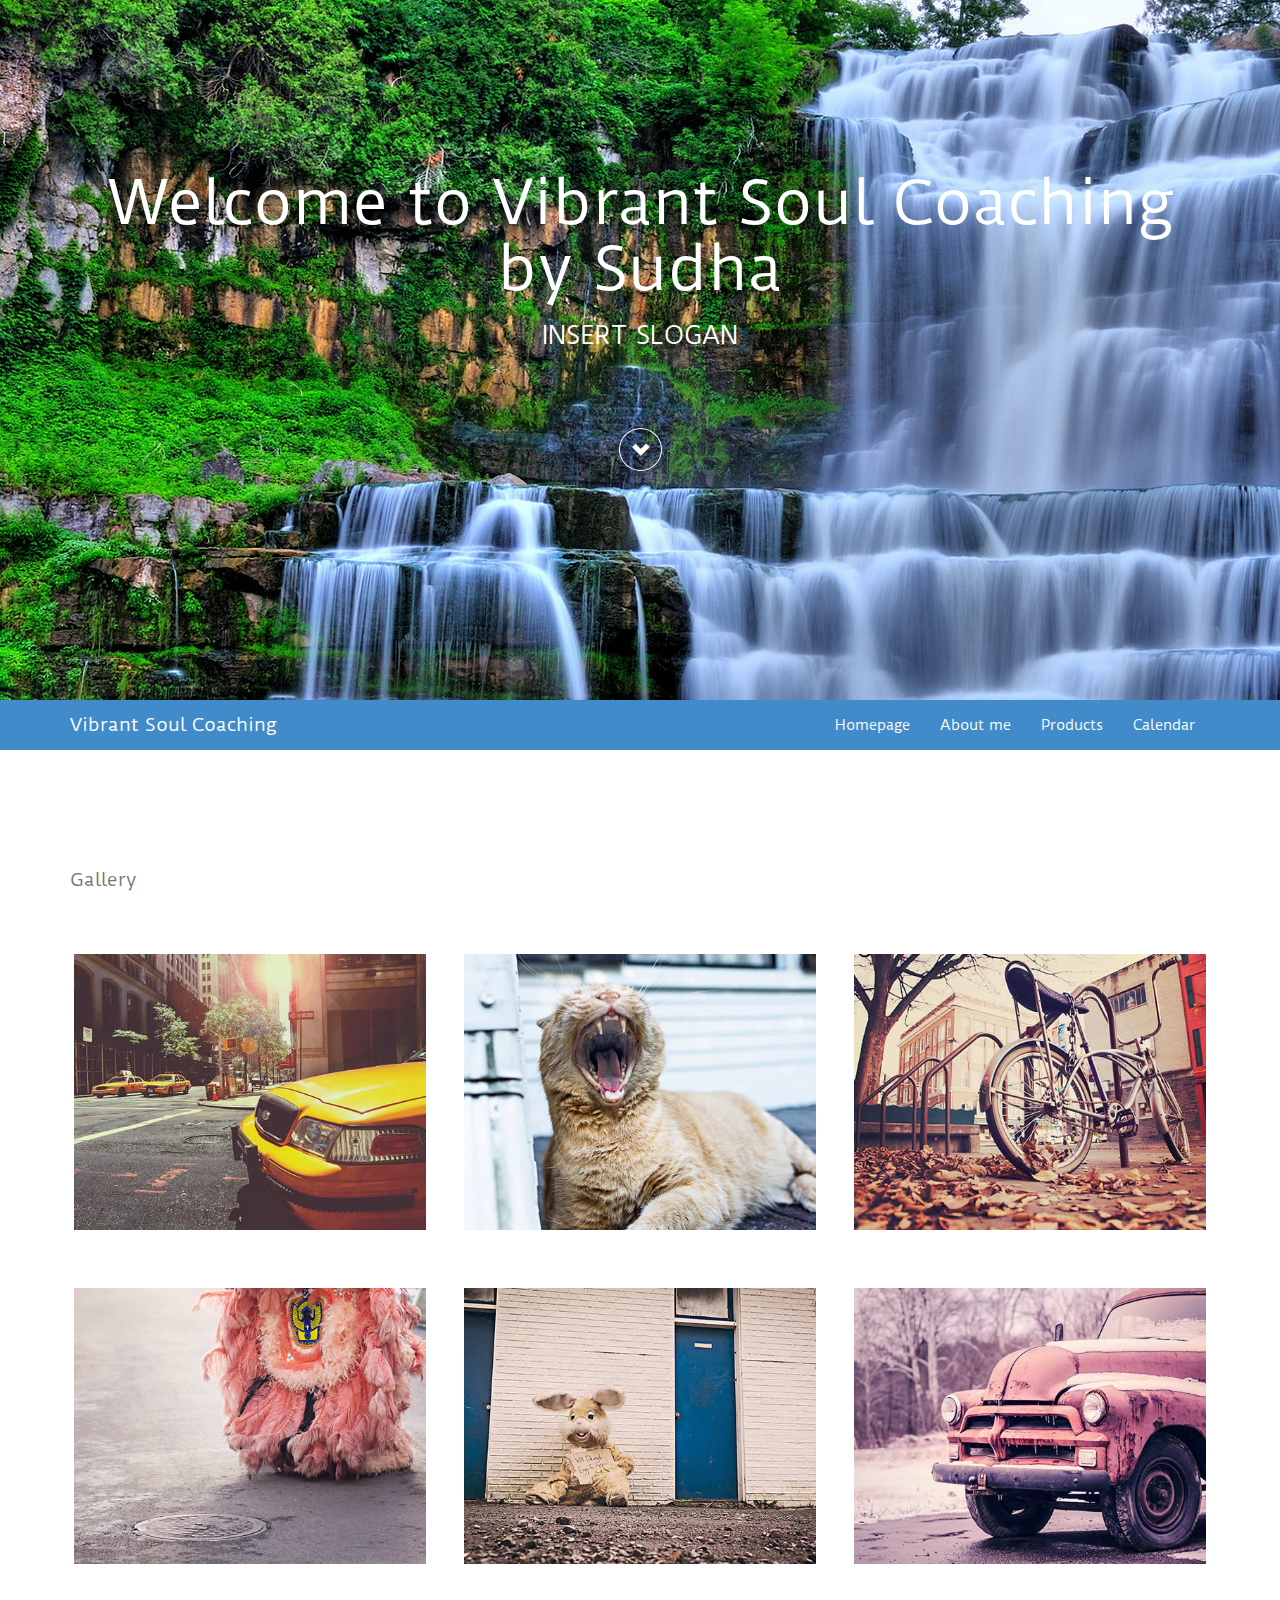
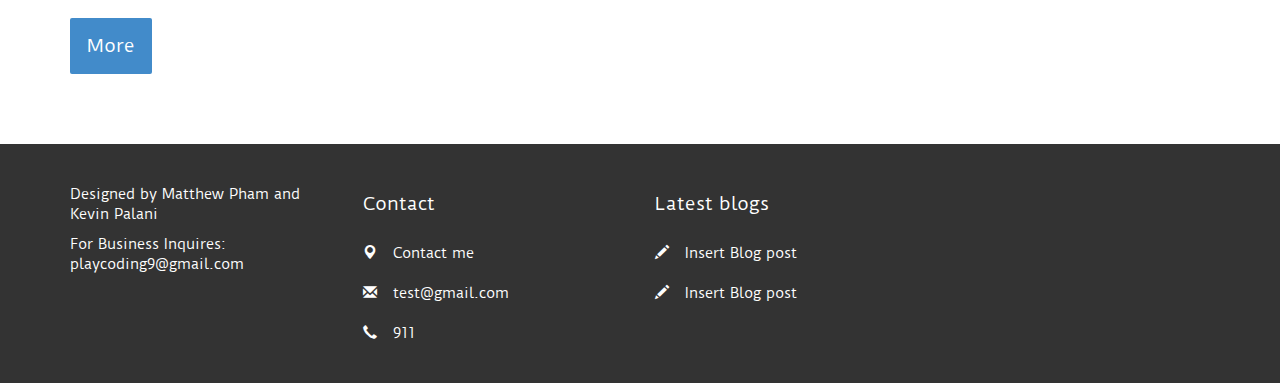
<file: index.html>
<!DOCTYPE html>
<html>
  <head>
    <title>Vibrant Soul Coaching</title>
    <meta name="viewport" content="width=device-width, initial-scale=1.0">
    <link href="css/bootstrap.css" rel="stylesheet">
    <link href="css/style.css" rel="stylesheet">
  </head>
  <body>
    <header> 
      <div class="container"> 
        <center>
            <h1>Welcome to Vibrant Soul Coaching by Sudha   </h1>
            <h3>INSERT SLOGAN</h3>
            <div class="skroler">
              <a href="#about"> <span class="glyphicon glyphicon-chevron-down"></span></a>
            </div>
        </center>
      </div>
    </header>

    <div id="nav">
    <nav class="navbar navbar-default navbar-static affix-top" role="navigation">
      <!-- Brand and toggle get grouped for better mobile display -->
      <div class="container">
      <div class="navbar-header">
        <button type="button" class="navbar-toggle" data-toggle="collapse" data-target="#bs-example-navbar-collapse-1">
          <span class="sr-only">Toggle navigation</span>
          <span class="icon-bar"></span>
          <span class="icon-bar"></span>
          <span class="icon-bar"></span>
        </button>
        <a class="navbar-brand" href="index.html">Vibrant Soul Coaching</a>
      </div>

      <!-- Collect the nav links, forms, and other content for toggling -->
      <div class="collapse navbar-collapse" id="bs-example-navbar-collapse-1">
        <ul class="nav navbar-nav">
        </ul>
        <ul class="nav navbar-nav navbar-right">
          <li><a href="index.html">Homepage</a></li>
          <li><a href="aboutme.html">About me</a></li>
          <li><a href="products.html">Products</a></li>
          <li><a href="calendar.html">Calendar</a></li>

        
        </ul>
      </div>
    </div>
    </nav>
  </div>


    <section id="portfolio">
      <div class="container">
        <h4>Gallery</h4>
        <div class="row">
          <div class="col-md-4">
            <a href="">
            <div class="thumbnail">
              <div class="caption">
            This is a car.
              </div>
              <img src="img/gal/1.jpg" width="100%" height="100%">
            </div>
            </a>
          </div>
          <div class="col-md-4">
            <a href="">
            <div class="thumbnail">
              <div class="caption">
           This is a tiger.
              </div>
              <img src="img/gal/2.jpg" width="100%" height="100%">
            </div>
            </a>
          </div>
          <div class="col-md-4">
            <a href="">
            <div class="thumbnail">
              <div class="caption">
             This is a bike.
              </div>
              <img src="img/gal/3.jpg" width="100%" height="100%">
            </div>
            </a>
          </div>
        </div>
        <div class="row">
          <div class="col-md-4">
            <a href="">
            <div class="thumbnail">
              <div class="caption">
              This is a flamingo.
              </div>
              <img src="img/gal/4.jpg" width="100%" height="100%">
            </div>
            </a>
          </div>
          <div class="col-md-4">
            <a href="">
            <div class="thumbnail">
              <div class="caption">
            This is a bunny.
              </div>
              <img src="img/gal/5.jpg" width="100%" height="100%">
            </div>
            </a>
          </div>
          <div class="col-md-4">
            <a href="">
            <div class="thumbnail">
              <div class="caption">
             This is a truck.
              </div>
              <img src="img/gal/6.jpg" width="100%" height="100%">
            </div>
            </a>
          </div>
        </div>
        <a href="" class="btn btn-primary btn-lg" role="button">More</a>
      </div>
    </section>



  <footer>
  
    <div class="container">
      <div class="row">
        <div class="col-md-3">
          <p>Designed by Matthew Pham and Kevin Palani</Palani>
          <p>For Business Inquires: playcoding9@gmail.com</p>
        </div>
        <div class="col-md-3">
          <h4>Contact</h4>
          <div class="row">
            <div class="col-md-1"><span class="glyphicon glyphicon-map-marker"></span></div>
            <div class="col-md-10">Contact me</div>
          </div><br>
          <div class="row">
            <div class="col-md-1"><span class="glyphicon glyphicon-envelope"></span></div>
            <div class="col-md-10">test@gmail.com</div>
          </div><br>
          <div class="row">
            <div class="col-md-1"><span class="glyphicon glyphicon-earphone"></span></div>
            <div class="col-md-10">911</div>
          </div>
        </div>
        <div class="col-md-3">
          <h4>Latest blogs</h4>
          <div class="row">
            <div class="col-md-1"><span class="glyphicon glyphicon-pencil"></span></div>
            <div class="col-md-10">Insert Blog post</div>
          </div><br>
          <div class="row">
            <div class="col-md-1"><span class="glyphicon glyphicon-pencil"></span></div>
            <div class="col-md-10">Insert Blog post </div>
          </div>
        </div>
      </div>
    </div>
    
  </footer>  

  

    <script src="js/jquery.js"></script>
    <script src="js/bootstrap.min.js"></script>
    <script>
      $(function() {
  $('a[href*=#]:not([href=#])').click(function() {
    if (location.pathname.replace(/^\//,'') == this.pathname.replace(/^\//,'') && location.hostname == this.hostname) {
      var target = $(this.hash);
      target = target.length ? target : $('[name=' + this.hash.slice(1) +']');
      if (target.length) {
        $('html,body').animate({
          scrollTop: target.offset().top
        }, 1000);
        return false;
      }
    }
  });
});

      $(function() {
  //navbar affix
  $('#nav').affix({
    offset: {
      top: $('header').height()
    }
  });
});

      $('#nav .navbar-nav li>a').click(function(){
  var link = $(this).attr('href');
  var posi = $(link).offset().top+20;
  $('body,html').animate({scrollTop:posi},700);
})


      $( document ).ready(function() {
    $("[rel='tooltip']").tooltip();    
 
    $('.thumbnail').hover(
        function(){
            $(this).find('.caption').fadeIn(250);
        },
        function(){
            $(this).find('.caption').fadeOut(205);
        }
    ); 
});
    </script>
  </body>
</file>
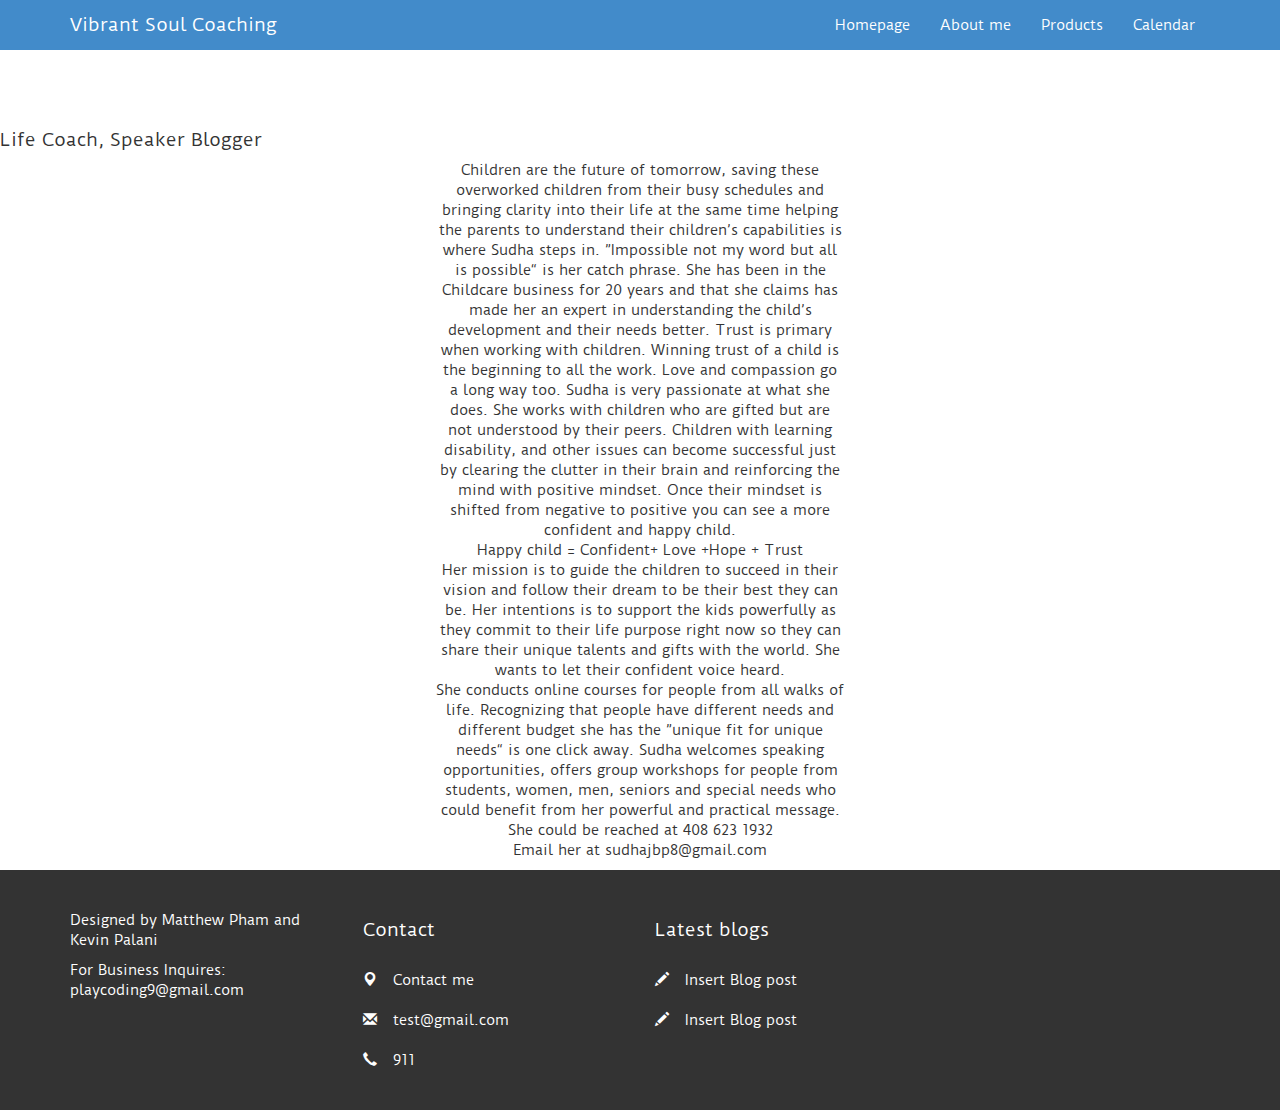
<file: aboutme.html>
<!DOCTYPE html>
<html>
  <head>
    <title>About Sudha</title>
    <meta name="viewport" content="width=device-width, initial-scale=1.0">
    <link href="css/bootstrap.css" rel="stylesheet">
    <link href="css/style.css" rel="stylesheet">
  </head>
  <body>
   

  <div id="nav">
    <nav class="navbar navbar-default navbar-static affix-top" role="navigation">
      <!-- Brand and toggle get grouped for better mobile display -->
      <div class="container">
      <div class="navbar-header">
        <button type="button" class="navbar-toggle" data-toggle="collapse" data-target="#bs-example-navbar-collapse-1">
          <span class="sr-only">Toggle navigation</span>
          <span class="icon-bar"></span>
          <span class="icon-bar"></span>
          <span class="icon-bar"></span>
        </button>
        <a class="navbar-brand" href="#">Vibrant Soul Coaching</a>
      </div>

      <!-- Collect the nav links, forms, and other content for toggling -->
      <div class="collapse navbar-collapse" id="bs-example-navbar-collapse-1">
        <ul class="nav navbar-nav">
        </ul>
        <ul class="nav navbar-nav navbar-right">
          <li><a href="index.html">Homepage</a></li>
          <li><a href="aboutme.html">About me</a></li>
          <li><a href="products.html">Products</a></li>
           <li><a href="calendar.html">Calendar</a></li>

      
          
        </ul>
      </div>
    </div>
    </nav>
  </div>
    
    
<div>
<br>
<br>
<br>
<br>
<br>
<br>

    
       <h4> Life Coach, Speaker Blogger </h4>
<p style="text-align: center">
Children are the future of tomorrow, saving these <br>

overworked children from their busy schedules and  <br>

bringing clarity into their life at the same time helping  <br>

the parents to understand their children&rsquo;s capabilities is <br>

where Sudha steps in.  &rdquo;Impossible not my word but all <br>

is possible&ldquo; is her catch phrase. She has been in the <br>

Childcare business for 20 years and that she claims has <br>

made her an expert in understanding the child&rsquo;s <br>

development and their needs better. Trust is primary <br>

when working with children. Winning trust of a child is <br>

the beginning to all the work.  Love and compassion go <br>

a long way too.  Sudha is very passionate at what she <br>

does.  She works with children who are gifted but are <br>

not understood by their peers. Children with learning <br>

disability, and other issues can become successful just <br>

by clearing the clutter in their brain and reinforcing the <br>

mind with positive mindset.   Once their mindset is <br>

shifted from negative to positive you can see a more <br>

confident and happy child.  <br>

Happy child = Confident+ Love +Hope + Trust <br>

Her mission is to guide the children to succeed in their <br>

vision and follow their dream to be their best they can <br>

be.  Her intentions is to support the kids powerfully as <br>

they commit to their life purpose right now so they can <br>

share their unique talents and gifts with the world. She <br>

wants to let their confident voice heard. <br>

She conducts online courses for people from all walks of <br>

life.  Recognizing that people have different needs and <br>

different budget she has the &rdquo;unique fit for unique <br>

needs&ldquo; is one click away.  Sudha welcomes speaking <br>

opportunities, offers group workshops for people from <br>

students, women, men, seniors and special needs who <br>

could benefit from her powerful and practical message. <br>

She could be reached at 408 623 1932 <br>

Email her at sudhajbp8@gmail.com <br>
    </p>
</div>
    
    

  

    <footer>
  
    <div class="container">
      <div class="row">
        <div class="col-md-3">
          <p>Designed by Matthew Pham and Kevin Palani</p>
          <p>For Business Inquires: playcoding9@gmail.com</p>
        </div>
        <div class="col-md-3">
          <h4>Contact</h4>
          <div class="row">
            <div class="col-md-1"><span class="glyphicon glyphicon-map-marker"></span></div>
            <div class="col-md-10">Contact me</div>
          </div><br>
          <div class="row">
            <div class="col-md-1"><span class="glyphicon glyphicon-envelope"></span></div>
            <div class="col-md-10">test@gmail.com</div>
          </div><br>
          <div class="row">
            <div class="col-md-1"><span class="glyphicon glyphicon-earphone"></span></div>
            <div class="col-md-10">911</div>
          </div>
        </div>
        <div class="col-md-3">
          <h4>Latest blogs</h4>
          <div class="row">
            <div class="col-md-1"><span class="glyphicon glyphicon-pencil"></span></div>
            <div class="col-md-10">Insert Blog post</div>
          </div><br>
          <div class="row">
            <div class="col-md-1"><span class="glyphicon glyphicon-pencil"></span></div>
            <div class="col-md-10">Insert Blog post </div>
          </div>
        </div>
      </div>
    </div>
    
  </footer>  
  

    <script src="js/jquery.js"></script>
    <script src="js/bootstrap.min.js"></script>
    <script>
      $(function() {
  $('a[href*=#]:not([href=#])').click(function() {
    if (location.pathname.replace(/^\//,'') == this.pathname.replace(/^\//,'') && location.hostname == this.hostname) {
      var target = $(this.hash);
      target = target.length ? target : $('[name=' + this.hash.slice(1) +']');
      if (target.length) {
        $('html,body').animate({
          scrollTop: target.offset().top
        }, 1000);
        return false;
      }
    }
  });
});

      $(function() {
  //navbar affix
  $('#nav').affix({
    offset: {
      top: $('header').height()
    }
  });
});

      $('#nav .navbar-nav li>a').click(function(){
  var link = $(this).attr('href');
  var posi = $(link).offset().top+20;
  $('body,html').animate({scrollTop:posi},700);
})


      $( document ).ready(function() {
    $("[rel='tooltip']").tooltip();    
 
    $('.thumbnail').hover(
        function(){
            $(this).find('.caption').fadeIn(250);
        },
        function(){
            $(this).find('.caption').fadeOut(205);
        }
    ); 
});
    </script>
  </body>
</html>


  </body>
</html>
</file>
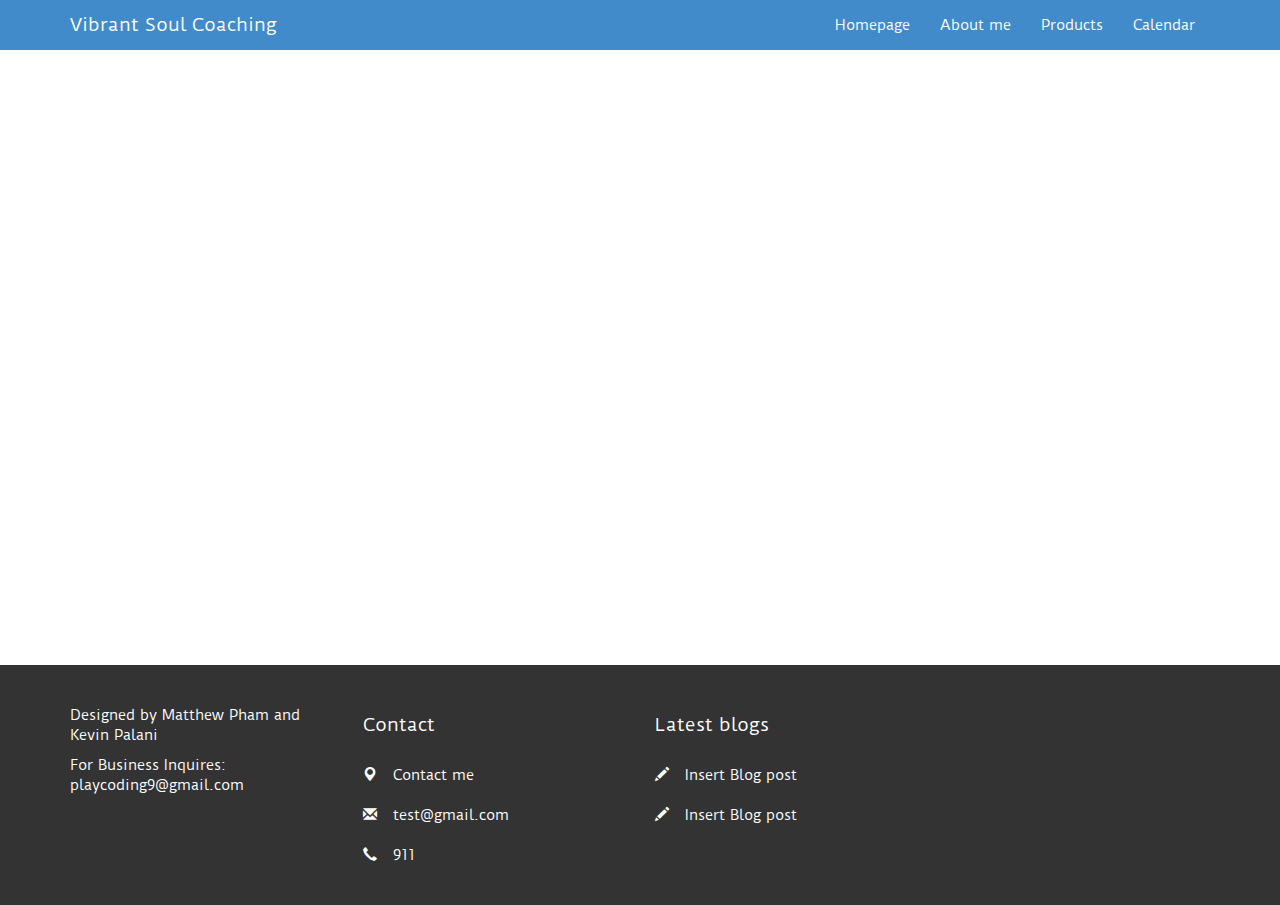
<file: calendar.html>
<!DOCTYPE html>
<html>
  <head>
    <title>Calendar</title>
    <meta name="viewport" content="width=device-width, initial-scale=1.0">
    <link href="css/bootstrap.css" rel="stylesheet">
    <link href="css/style.css" rel="stylesheet">
  </head>
      <div id="nav">
    <nav class="navbar navbar-default navbar-static affix-top" role="navigation">
      <!-- Brand and toggle get grouped for better mobile display -->
      <div class="container">
      <div class="navbar-header">
        <button type="button" class="navbar-toggle" data-toggle="collapse" data-target="#bs-example-navbar-collapse-1">
          <span class="sr-only">Toggle navigation</span>
          <span class="icon-bar"></span>
          <span class="icon-bar"></span>
          <span class="icon-bar"></span>
        </button>
        <a class="navbar-brand" href="#">Vibrant Soul Coaching</a>
      </div>

      <!-- Collect the nav links, forms, and other content for toggling -->
      <div class="collapse navbar-collapse" id="bs-example-navbar-collapse-1">
        <ul class="nav navbar-nav">
        </ul>
        <ul class="nav navbar-nav navbar-right">
          <li><a href="index.html">Homepage</a></li>
          <li><a href="aboutme.html">About me</a></li>
          <li><a href="products.html">Products</a></li>
           <li><a href="calendar.html">Calendar</a></li>

      
          
        </ul>
      </div>
    </div>
    </nav>
  </div>
  <br>
  <br>
  <br>
  
<iframe src="https://calendar.google.com/calendar/embed?src=vibrantsoulcoachingbysudha%40gmail.com&ctz=America/Los_Angeles" style="border: 0" width="800" height="600" frameborder="0" scrolling="no"></iframe>
   <footer>
  
    <div class="container">
      <div class="row">
        <div class="col-md-3">
          <p>Designed by Matthew Pham and Kevin Palani</Palani>
          <p>For Business Inquires: playcoding9@gmail.com</p>
        </div>
        <div class="col-md-3">
          <h4>Contact</h4>
          <div class="row">
            <div class="col-md-1"><span class="glyphicon glyphicon-map-marker"></span></div>
            <div class="col-md-10">Contact me</div>
          </div><br>
          <div class="row">
            <div class="col-md-1"><span class="glyphicon glyphicon-envelope"></span></div>
            <div class="col-md-10">test@gmail.com</div>
          </div><br>
          <div class="row">
            <div class="col-md-1"><span class="glyphicon glyphicon-earphone"></span></div>
            <div class="col-md-10">911</div>
          </div>
        </div>
        <div class="col-md-3">
          <h4>Latest blogs</h4>
          <div class="row">
            <div class="col-md-1"><span class="glyphicon glyphicon-pencil"></span></div>
            <div class="col-md-10">Insert Blog post</div>
          </div><br>
          <div class="row">
            <div class="col-md-1"><span class="glyphicon glyphicon-pencil"></span></div>
            <div class="col-md-10">Insert Blog post </div>
          </div>
        </div>
      </div>
    </div>
    
  </footer>  
  

    <script src="js/jquery.js"></script>
    <script src="js/bootstrap.min.js"></script>
    <script>
      $(function() {
  $('a[href*=#]:not([href=#])').click(function() {
    if (location.pathname.replace(/^\//,'') == this.pathname.replace(/^\//,'') && location.hostname == this.hostname) {
      var target = $(this.hash);
      target = target.length ? target : $('[name=' + this.hash.slice(1) +']');
      if (target.length) {
        $('html,body').animate({
          scrollTop: target.offset().top
        }, 1000);
        return false;
      }
    }
  });
});

      $(function() {
  //navbar affix
  $('#nav').affix({
    offset: {
      top: $('header').height()
    }
  });
});

      $('#nav .navbar-nav li>a').click(function(){
  var link = $(this).attr('href');
  var posi = $(link).offset().top+20;
  $('body,html').animate({scrollTop:posi},700);
})


      $( document ).ready(function() {
    $("[rel='tooltip']").tooltip();    
 
    $('.thumbnail').hover(
        function(){
            $(this).find('.caption').fadeIn(250);
        },
        function(){
            $(this).find('.caption').fadeOut(205);
        }
    ); 
});
    </script>
  </body>
</html>


  </body>
</html>
</file>
<file: css/style.css>
@import url(http://fonts.googleapis.com/css?family=Duru+Sans);
body {
	font-family: 'Duru Sans', sans-serif;
}
h1, h2, h3, h4, h5, h6, p {
	font-family: 'Duru Sans', Open Sans Light;
}
header {
	background:url(../img/bg-header1.jpg) no-repeat;
	height:700px;
	width:100%;
	padding-top:50px;
	color: #fff;
}
header h1 {
	font-size: 60px;
	margin-top: 120px;
}
.skroler {
	margin-top: 80px;
	font-size: 18px;
	border: 1px solid #fff;
	width: 43px;
	padding-top: 10px;
	padding-bottom: 5px;
	border-radius: 100%;
}
.skroler a {
	color: #fff;
	text-decoration: none;
	text-align: center;
}
#about {
	padding-top: 50px;
	padding-bottom: 50px;
	color: #777777;
}
#about .row {
	margin-bottom: 50px;
	text-align: center;
}
#about .glyphicon {
	font-size: 32px;
	color: #428bca;
	margin-bottom: 10px;
	border: 1px solid #AAA;
	width: 80px;
	border-radius: 100%;
	padding-top: 22px;
	padding-bottom: 22px;
}
#about h3 {
	margin-bottom: 20px;
}
#about .glyphicon {
	-webkit-transition:0.3s;
	-moz-transition:0.3s;
	-o-transition:0.3s;
	transition:0.3s;

}
#about .col-md-3:hover .glyphicon {
	border: 1px solid #428bca;
	background: #428bca;
	color: #fff;
}
#about2 {
	padding-top: 180px;
	padding-bottom: 50px;
	background: #eaeaea;
	text-align: right;

	-moz-transition:0.3s;
	-o-transition:0.3s;
	transition:0.3s;
}
#about2 .glyphicon {
	font-size: 32px;
	color: #428bca;
	margin-bottom: 10px;
	border: 1px solid #AAA;
	width: 80px;
	border-radius: 100%;
	padding-top: 22px;
	padding-bottom: 22px;
	text-align: center;
}
/* Big Triangle */
svg#bigTriangleColor {
	margin-bottom: -100px;
	pointer-events: none;
}

#bigTriangleColor path {
	fill: #ffffff;
	stroke: #ffffff;
	stroke-width: 2;
}

#portfolio {
	background: #ffffff;
	padding-top: 70px;
	padding-bottom: 70px;
}
#portfolio .col-md-4 {
	margin-bottom: 30px;
}
#portfolio h4 {
	margin-bottom: 60px;
	padding-top: 20px;
	color: #777777;
}
.thumbnail {
    position:relative;
    overflow:hidden;
}
.caption {
    position:absolute;
    top:0;
    right:0;
    background:rgba(238, 238, 238, 0.90);
    width:100%;
    height:100%;
    padding:2%;
    display: none;
    text-align:center;
    color:#777777 !important;
    font-weight: bold;
    z-index:2;
}
#about3 {
	background: url(../img/bg-about.jpg) no-repeat;
	padding-top: 40px;
	padding-bottom: 40px;
	color: #ffffff;
}
#about3 .glyphicon {
	font-size: 22px;
	margin-bottom: 10px;
	background-color: #333333;
	width: 80px;
	border-radius: 100%;
	padding:28px;
	text-align: center;
}
#about3 .row {
	margin-bottom: 40px;
}
#about3 .feature {
	padding-top: 50px;
}
#about3 h4 {
	font-weight: bold;
}
#sponsor {
	background: url(../img/bg-sponsor.jpg);
	padding-top: 40px;
	padding-bottom: 60px;
	color: #ffffff;
	text-align: center;
}
#sponsor .row {
	margin-bottom: 40px;
}
#sponsor .space {
	margin-bottom: 40px;
}
footer {
	background: #333333;
	padding-top: 40px;
	padding-bottom: 40px;
	color: #ffffff;
	font-weight: 100;
}
footer h4 {
	margin-bottom: 30px;
}
#copyright {
	padding-bottom: 20px;
	padding-top: 20px;
	background: #222222;
	color: #ffffff;
	text-align: center;
}
@media only screen and (max-width: 480px) {
	.btn-lg {
		margin-bottom: 10px;
	}
	#about .row .col-md-3 {
		margin-bottom: 30px;
	}
	#about2, #about3 .btn {
		width: 100%;
	}
	#about3 .img-mockup {
		display: none;
	}
	#about3 {
		text-align: center;
	}
}
#nav.affix {
    position: fixed;
    top: 0;
    width: 100%;
    z-index:10;
}
</file>
